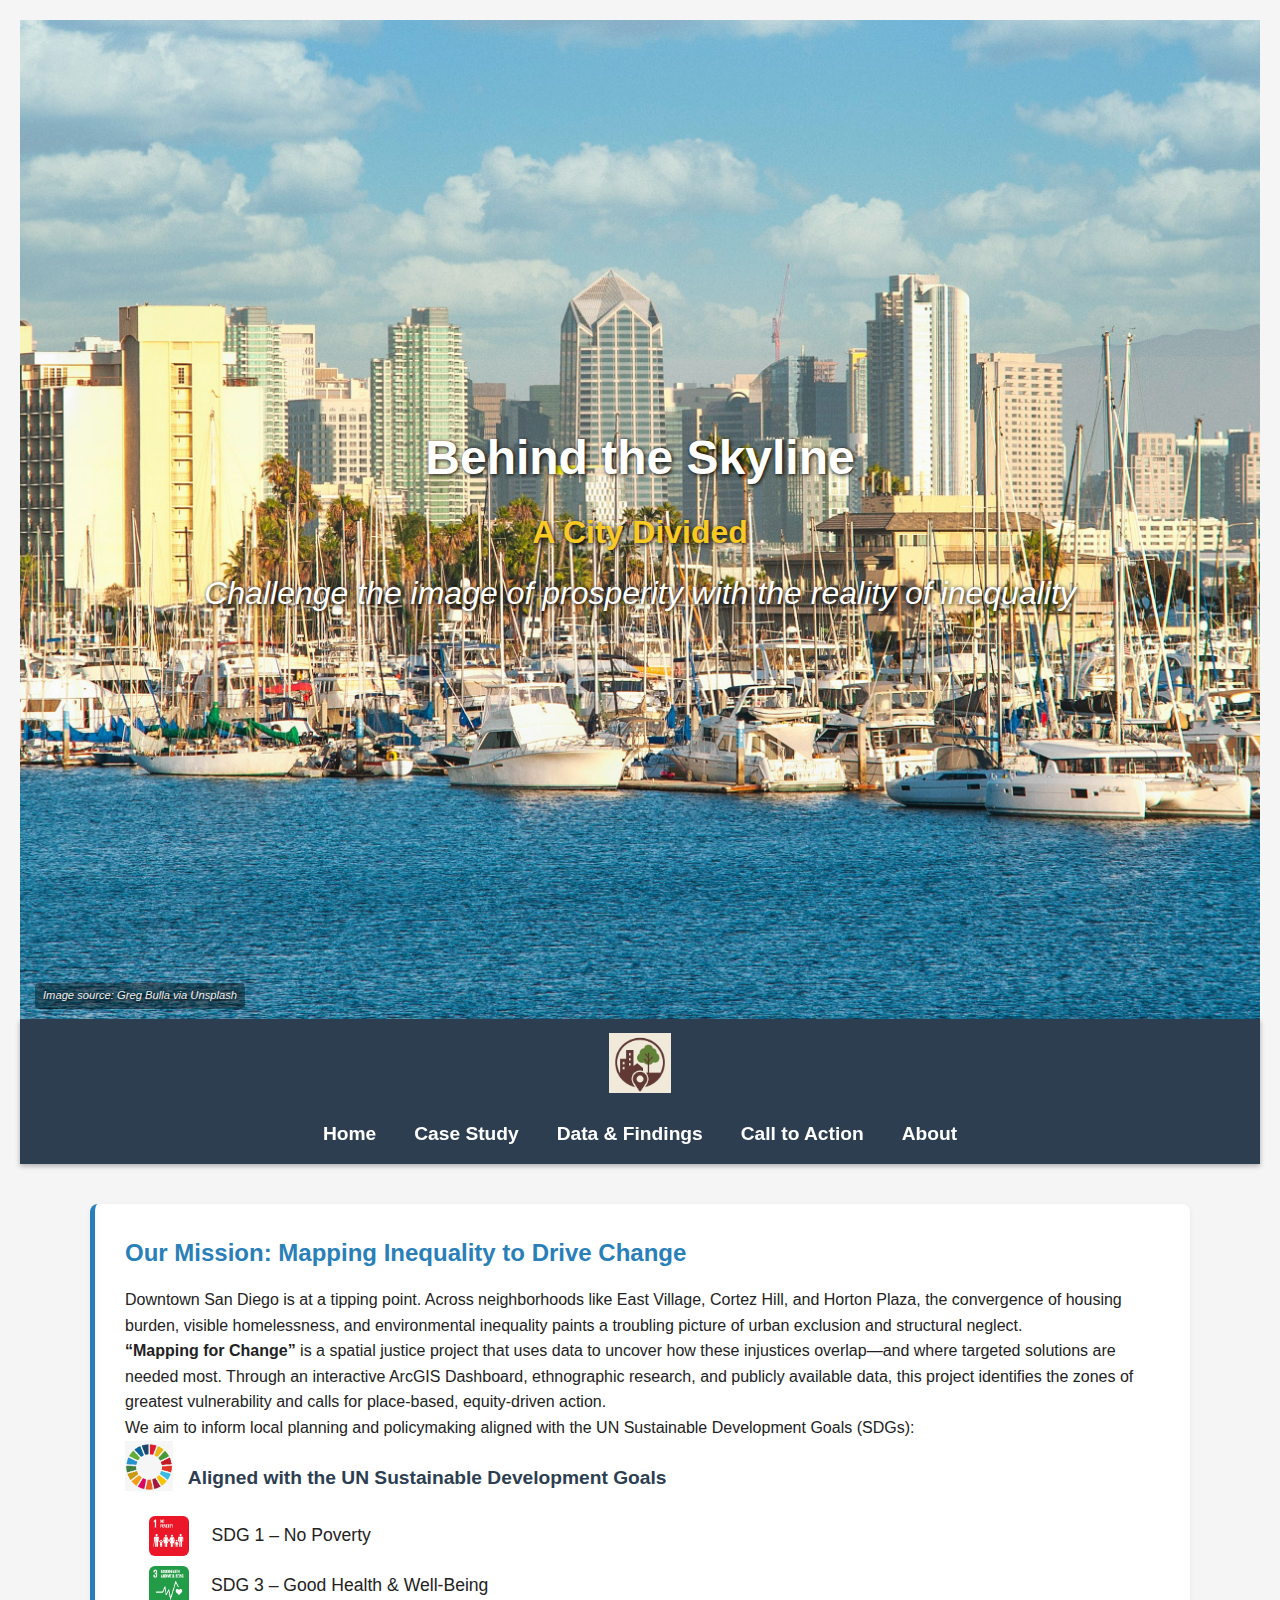
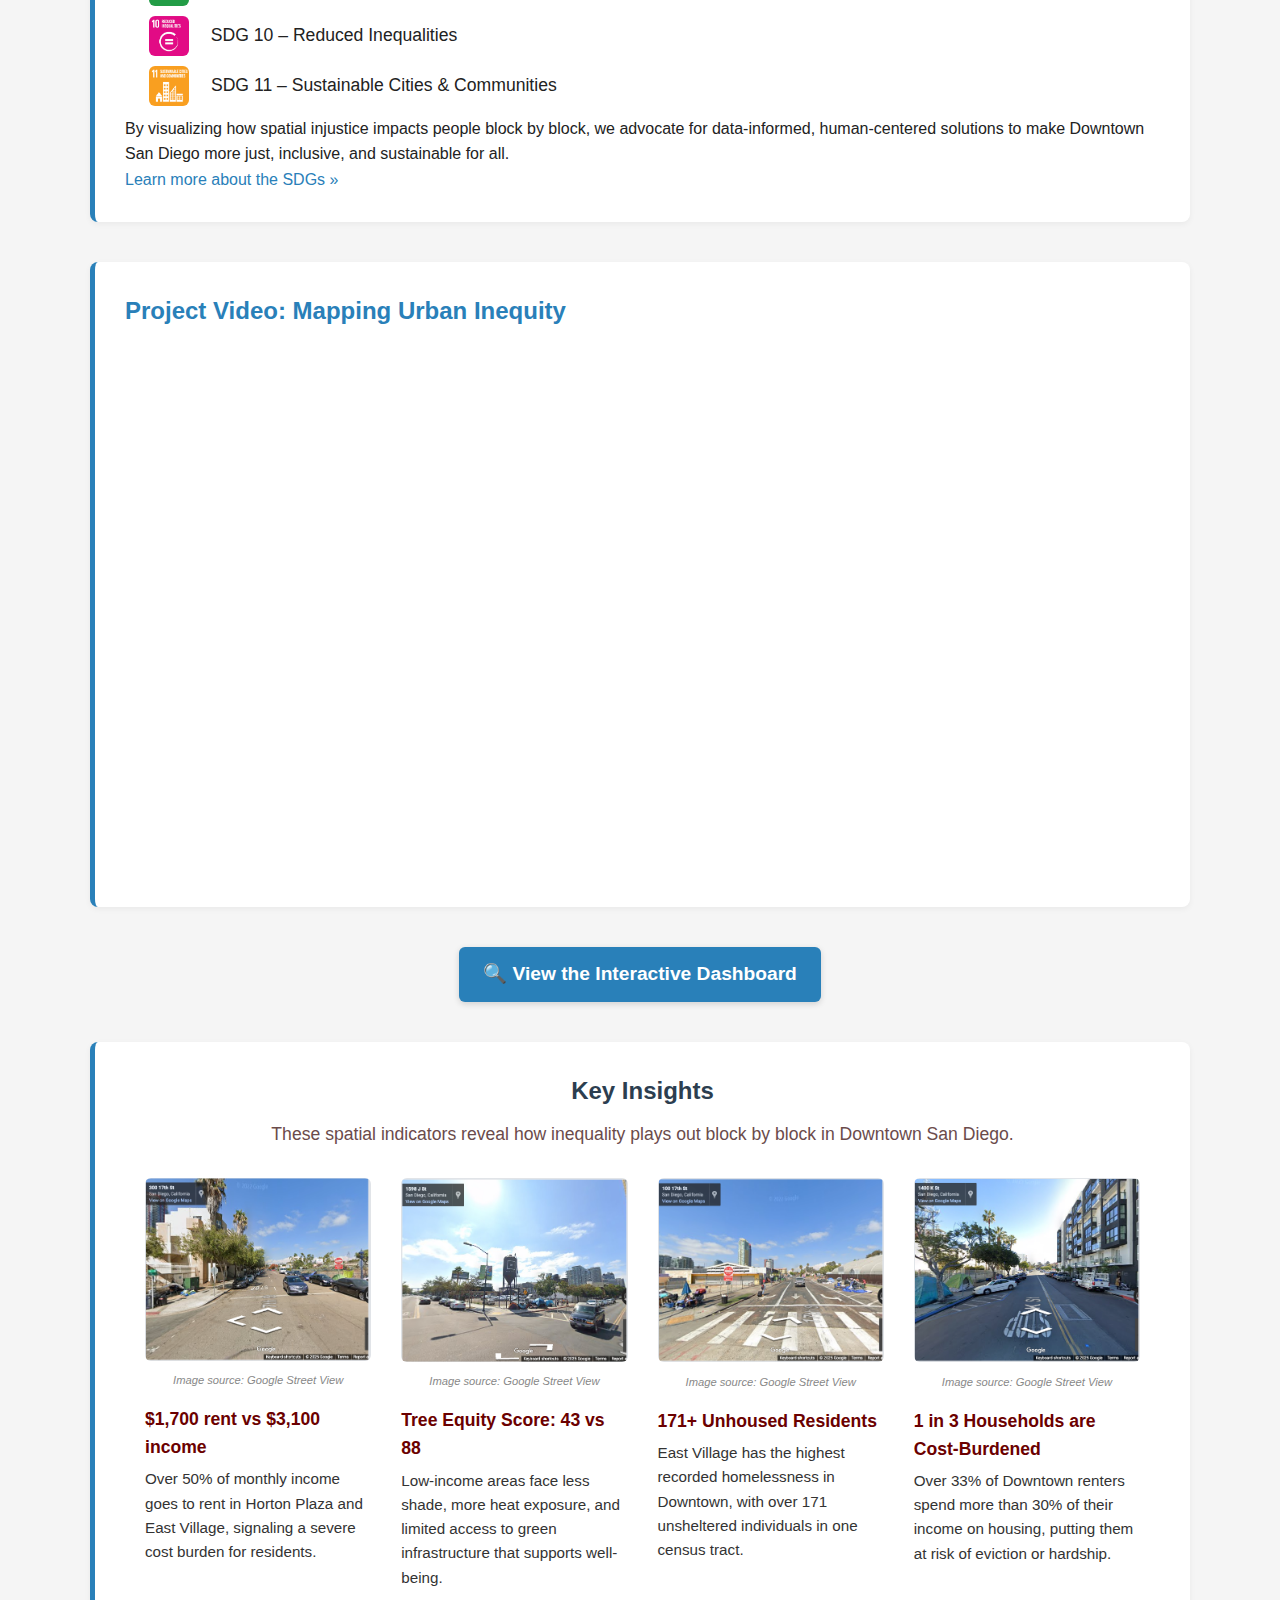
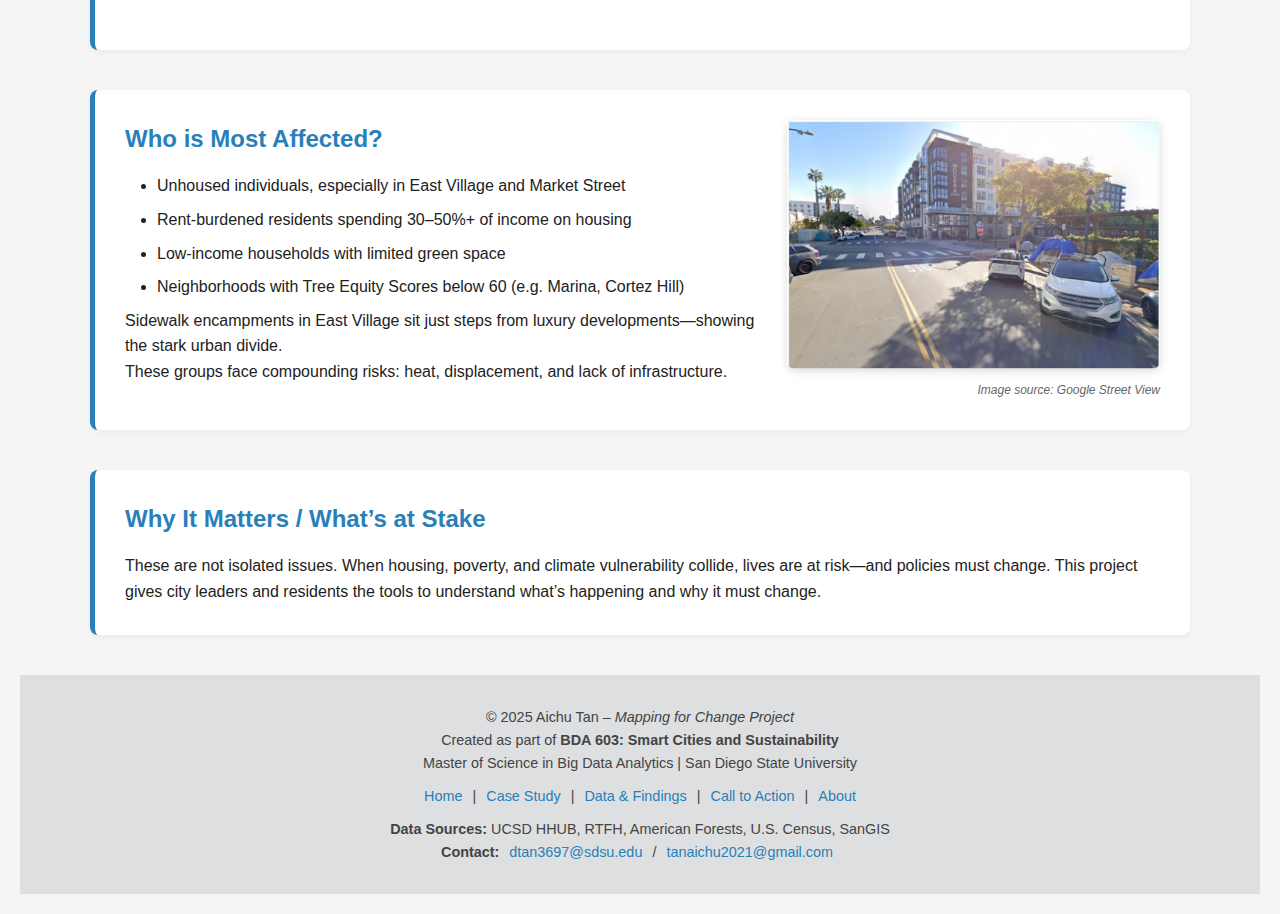
<file: index.html>
<!-- index.html (Home Page) -->
<!DOCTYPE html>
<html lang="en">
  <head>
    <meta charset="UTF-8" />
    <meta name="viewport" content="width=device-width, initial-scale=1.0" />
    <title>Mapping Urban Inequity</title>
    <link rel="stylesheet" href="style.css" />
  </head>
  <body>
    <!-- Hero Image Header -->
    <header class="hero-header">
      <div class="header-content">
        <h1>Behind the Skyline</h1>
        <h2>A City Divided</h2>
        <p class="tagline">
          Challenge the image of prosperity with the reality of inequality
        </p>
      </div>
      <div class="header-credit">Image source: Greg Bulla via Unsplash</div>
    </header>
    <!-- Top Navigation Bar -->
    <nav class="topnav">
      <div class="nav-container">
        <a href="index.html" class="logo">
          <img src="image/mappingforchange.png" alt="Mapping for Change Logo" />
        </a>
        <div class="nav-links">
          <a href="index.html">Home</a>
          <a href="case-study.html">Case Study</a>
          <a href="data.html">Data & Findings</a>
          <a href="action.html">Call to Action</a>
          <a href="about.html">About</a>
        </div>
      </div>
    </nav>
    <!-- Main Content -->
    <section>
      <h2>Our Mission: Mapping Inequality to Drive Change</h2>
      <p>
        Downtown San Diego is at a tipping point. Across neighborhoods like East
        Village, Cortez Hill, and Horton Plaza, the convergence of housing
        burden, visible homelessness, and environmental inequality paints a
        troubling picture of urban exclusion and structural neglect.
      </p>
      <p>
        <strong>“Mapping for Change”</strong> is a spatial justice project that
        uses data to uncover how these injustices overlap—and where targeted
        solutions are needed most. Through an interactive ArcGIS Dashboard,
        ethnographic research, and publicly available data, this project
        identifies the zones of greatest vulnerability and calls for
        place-based, equity-driven action.
      </p>

      <p>
        We aim to inform local planning and policymaking aligned with the UN
        Sustainable Development Goals (SDGs):
      </p>
      <div class="sdg-header">
        <img src="image/sdgs-wheel.png" alt="UN SDG Wheel" class="sdg-wheel" />
        <h3>Aligned with the UN Sustainable Development Goals</h3>
      </div>

      <ul class="sdg-list">
        <li>
          <img
            src="image/sdgs1.png"
            alt="SDG 1 - No Poverty"
            class="sdg-icon"
          />
          SDG 1 – No Poverty
        </li>
        <li>
          <img
            src="image/sdgs3.png"
            alt="SDG 3 - Good Health & Well-Being"
            class="sdg-icon"
          />
          SDG 3 – Good Health & Well-Being
        </li>
        <li>
          <img
            src="image/sdgs10.png"
            alt="SDG 10 - Reduced Inequalities"
            class="sdg-icon"
          />
          SDG 10 – Reduced Inequalities
        </li>
        <li>
          <img
            src="image/sdgs11.png"
            alt="SDG 11 - Sustainable Cities & Communities"
            class="sdg-icon"
          />
          SDG 11 – Sustainable Cities & Communities
        </li>
      </ul>

      <p>
        By visualizing how spatial injustice impacts people block by block, we
        advocate for data-informed, human-centered solutions to make Downtown
        San Diego more just, inclusive, and sustainable for all.
        <br />
        <a href="https://sdgs.un.org/goals" target="_blank"
          >Learn more about the SDGs »</a
        >
      </p>
    </section>

    <section>
      <h2>Project Video: Mapping Urban Inequity</h2>
      <div class="video-container">
        <iframe
          width="100%"
          height="400"
          src="https://www.youtube.com/embed/P44rLeka91Q"
          title="Project Video"
          frameborder="0"
          allowfullscreen
        ></iframe>
      </div>
    </section>

    <div
      class="dashboard-button-container"
      style="text-align: center; margin: 30px 0"
    >
      <a
        href="https://sdsugeo.maps.arcgis.com/apps/dashboards/4f0e037980b74faa9be9b0b907e95cef"
        class="dashboard-button"
        target="_blank"
        rel="noopener noreferrer"
      >
        🔍 View the Interactive Dashboard
      </a>
    </div>

    <section class="key-insights">
      <div class="container">
        <h2>Key Insights</h2>
        <p>
          These spatial indicators reveal how inequality plays out block by
          block in Downtown San Diego.
        </p>

        <div class="insight-grid">
          <div class="insight">
            <img src="image/insight1.png" alt="Street view of Horton Plaza" />
            <p class="image-source">Image source: Google Street View</p>
            <h3>$1,700 rent vs $3,100 income</h3>
            <p>
              Over 50% of monthly income goes to rent in Horton Plaza and East
              Village, signaling a severe cost burden for residents.
            </p>
          </div>

          <div class="insight">
            <img
              src="image/insight2.png"
              alt="Street view with few trees in East Village"
            />
            <p class="image-source">Image source: Google Street View</p>
            <h3>Tree Equity Score: 43 vs 88</h3>
            <p>
              Low-income areas face less shade, more heat exposure, and limited
              access to green infrastructure that supports well-being.
            </p>
          </div>

          <div class="insight">
            <img
              src="image/insight3.png"
              alt="Encampments along Market Street"
            />
            <p class="image-source">Image source: Google Street View</p>
            <h3>171+ Unhoused Residents</h3>
            <p>
              East Village has the highest recorded homelessness in Downtown,
              with over 171 unsheltered individuals in one census tract.
            </p>
          </div>

          <div class="insight">
            <img
              src="image/insight4.png"
              alt="Residential street in Downtown San Diego"
            />
            <p class="image-source">Image source: Google Street View</p>
            <h3>1 in 3 Households are Cost-Burdened</h3>
            <p>
              Over 33% of Downtown renters spend more than 30% of their income
              on housing, putting them at risk of eviction or hardship.
            </p>
          </div>
        </div>
      </div>
    </section>

    <section class="who-affected">
      <div class="side-by-side">
        <div class="text">
          <h2>Who is Most Affected?</h2>
          <ul>
            <li>
              Unhoused individuals, especially in East Village and Market Street
            </li>
            <li>
              Rent-burdened residents spending 30–50%+ of income on housing
            </li>
            <li>Low-income households with limited green space</li>
            <li>
              Neighborhoods with Tree Equity Scores below 60 (e.g. Marina,
              Cortez Hill)
            </li>
          </ul>
          <p>
            Sidewalk encampments in East Village sit just steps from luxury
            developments—showing the stark urban divide.
          </p>
          <p>
            These groups face compounding risks: heat, displacement, and lack of
            infrastructure.
          </p>
        </div>

        <div class="image">
          <img
            src="image/10.png"
            alt="Encampments beside development in East Village"
          />
          <p class="image-source">Image source: Google Street View</p>
        </div>
      </div>
    </section>

    <section>
      <h2>Why It Matters / What’s at Stake</h2>
      <p>
        These are not isolated issues. When housing, poverty, and climate
        vulnerability collide, lives are at risk—and policies must change. This
        project gives city leaders and residents the tools to understand what’s
        happening and why it must change.
      </p>
    </section>

    <!-- Footer -->
    <footer class="site-footer">
      <p>&copy; 2025 Aichu Tan – <em>Mapping for Change Project</em></p>
      <p>
        Created as part of
        <strong>BDA 603: Smart Cities and Sustainability</strong>
      </p>
      <p>
        Master of Science in Big Data Analytics | San Diego State University
      </p>

      <nav class="footer-nav">
        <a href="index.html">Home</a> |
        <a href="case-study.html">Case Study</a> |
        <a href="data.html">Data & Findings</a> |
        <a href="action.html">Call to Action</a> |
        <a href="about.html">About</a>
      </nav>

      <p>
        <strong>Data Sources:</strong> UCSD HHUB, RTFH, American Forests, U.S.
        Census, SanGIS
      </p>
      <p>
        <strong>Contact:</strong>
        <a href="mailto:dtan3697@sdsu.edu">dtan3697@sdsu.edu</a> /
        <a href="mailto:tanaichu2021@gmail.com">tanaichu2021@gmail.com</a>
      </p>
    </footer>
  </body>
</html>
</file>
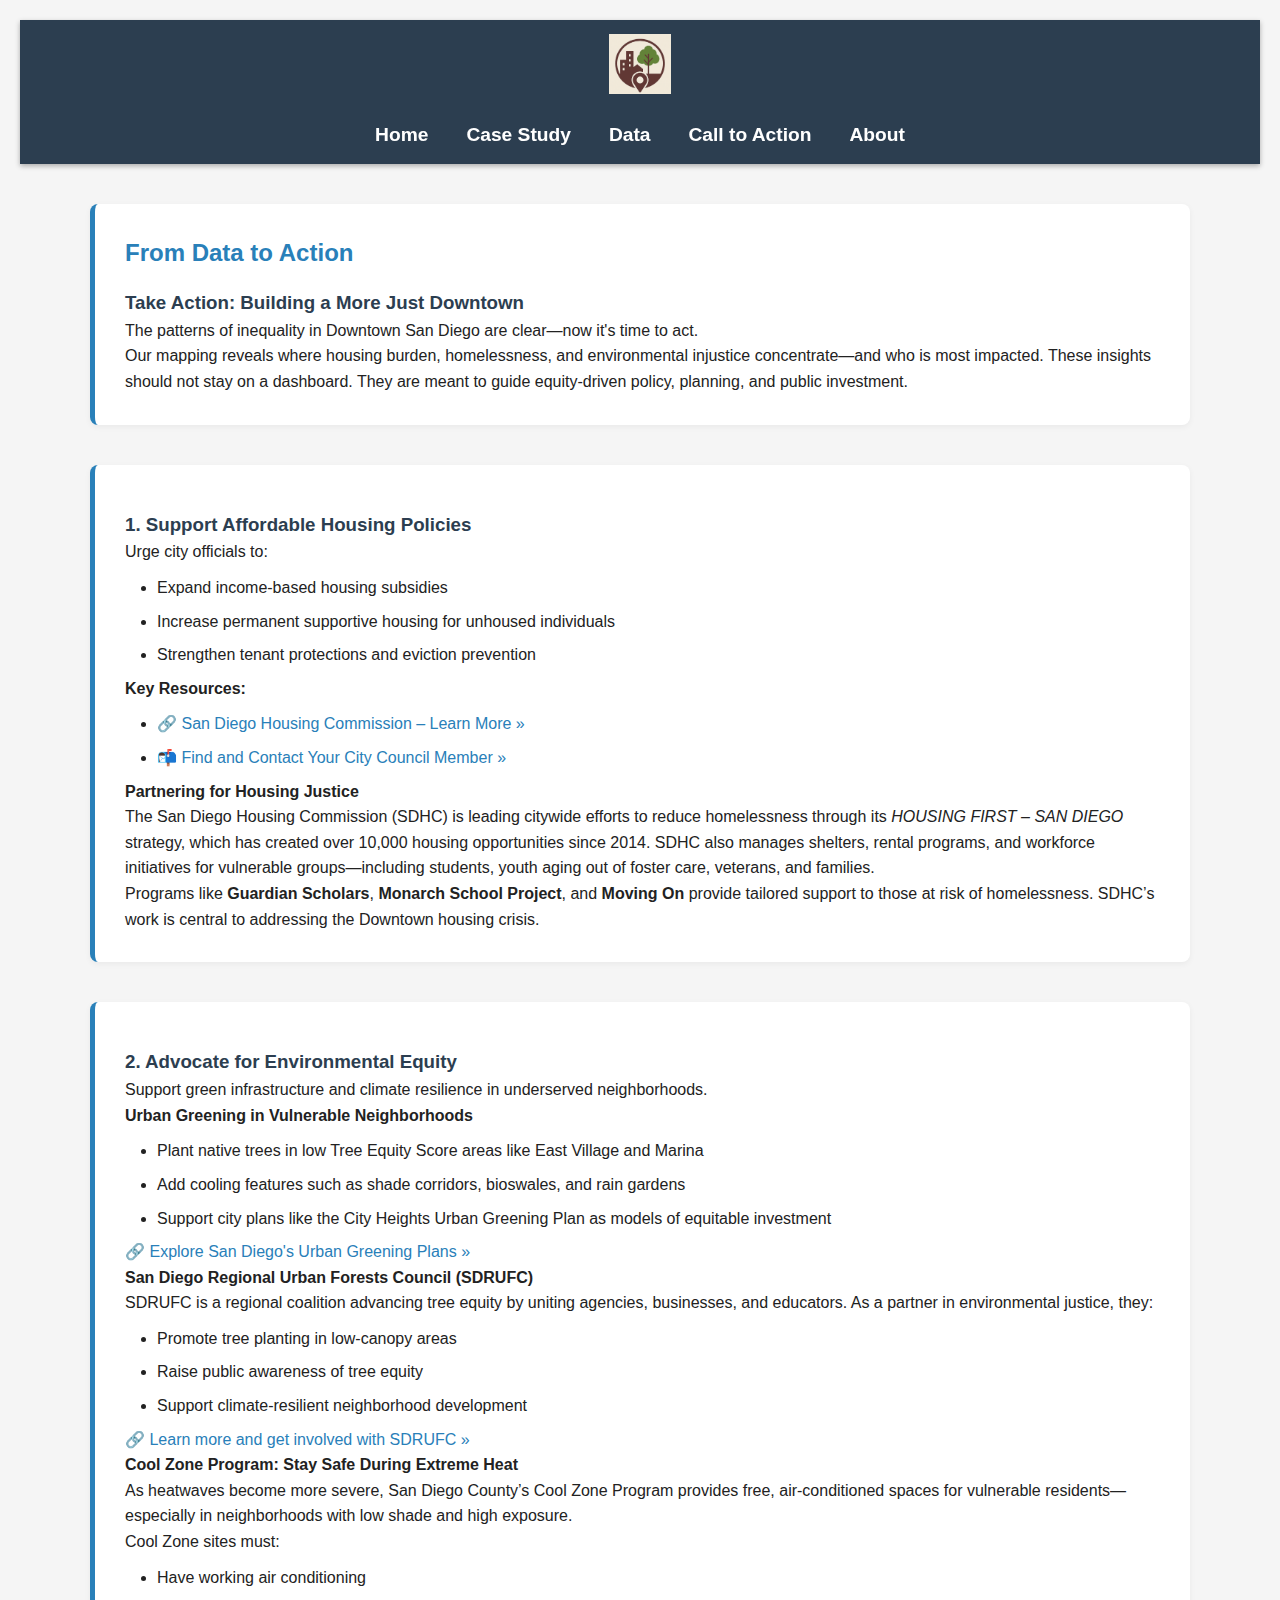
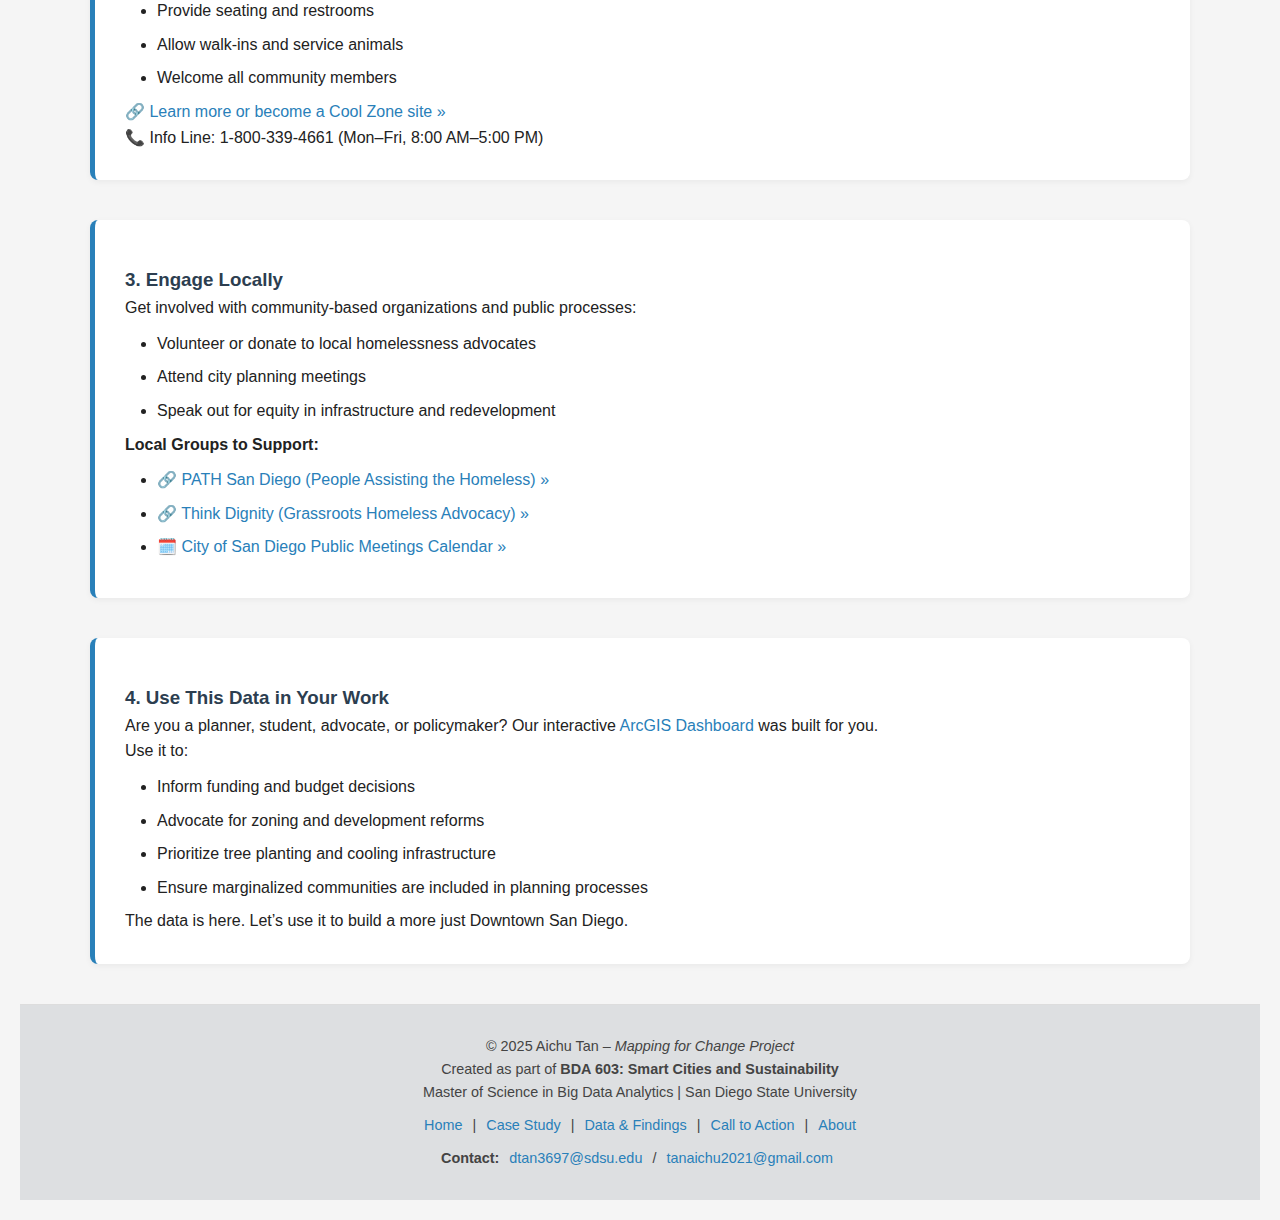
<file: action.html>
<!DOCTYPE html>
<html lang="en">
  <head>
    <meta charset="UTF-8" />
    <meta name="viewport" content="width=device-width, initial-scale=1.0" />
    <title>Action – Mapping for Change</title>
    <link rel="stylesheet" href="style.css" />
  </head>
  <body>
    <nav class="topnav">
      <div class="nav-container">
        <a href="index.html" class="logo">
          <img src="image/mappingforchange.png" alt="Mapping for Change Logo" />
        </a>
        <div class="nav-links">
          <a href="index.html">Home</a>
          <a href="case-study.html">Case Study</a>
          <a href="data.html">Data</a>
          <a href="action.html">Call to Action</a>
          <a href="about.html">About</a>
        </div>
      </div>
    </nav>

    <section>
      <h2>From Data to Action</h2>
      <h3>Take Action: Building a More Just Downtown</h3>
      <p>
        The patterns of inequality in Downtown San Diego are clear—now it's time
        to act.
      </p>
      <p>
        Our mapping reveals where housing burden, homelessness, and
        environmental injustice concentrate—and who is most impacted. These
        insights should not stay on a dashboard. They are meant to guide
        equity-driven policy, planning, and public investment.
      </p>
    </section>

    <section>
      <h3>1. Support Affordable Housing Policies</h3>
      <p>Urge city officials to:</p>
      <ul>
        <li>Expand income-based housing subsidies</li>
        <li>Increase permanent supportive housing for unhoused individuals</li>
        <li>Strengthen tenant protections and eviction prevention</li>
      </ul>

      <p><strong>Key Resources:</strong></p>
      <ul>
        <li>
          🔗
          <a href="https://www.sdhc.org/" target="_blank"
            >San Diego Housing Commission – Learn More »</a
          >
        </li>
        <li>
          📬
          <a href="https://www.sandiego.gov/citycouncil" target="_blank"
            >Find and Contact Your City Council Member »</a
          >
        </li>
      </ul>

      <h4>Partnering for Housing Justice</h4>
      <p>
        The San Diego Housing Commission (SDHC) is leading citywide efforts to
        reduce homelessness through its
        <em>HOUSING FIRST – SAN DIEGO</em> strategy, which has created over
        10,000 housing opportunities since 2014. SDHC also manages shelters,
        rental programs, and workforce initiatives for vulnerable
        groups—including students, youth aging out of foster care, veterans, and
        families.
      </p>
      <p>
        Programs like <strong>Guardian Scholars</strong>,
        <strong>Monarch School Project</strong>, and
        <strong>Moving On</strong> provide tailored support to those at risk of
        homelessness. SDHC’s work is central to addressing the Downtown housing
        crisis.
      </p>
    </section>

    <section>
      <h3>2. Advocate for Environmental Equity</h3>
      <p>
        Support green infrastructure and climate resilience in underserved
        neighborhoods.
      </p>

      <h4>Urban Greening in Vulnerable Neighborhoods</h4>
      <ul>
        <li>
          Plant native trees in low Tree Equity Score areas like East Village
          and Marina
        </li>
        <li>
          Add cooling features such as shade corridors, bioswales, and rain
          gardens
        </li>
        <li>
          Support city plans like the City Heights Urban Greening Plan as models
          of equitable investment
        </li>
      </ul>
      <p>
        🔗
        <a
          href="https://www.sandiego.gov/planning/programs/urban-greening"
          target="_blank"
          >Explore San Diego's Urban Greening Plans »</a
        >
      </p>

      <h4>San Diego Regional Urban Forests Council (SDRUFC)</h4>
      <p>
        SDRUFC is a regional coalition advancing tree equity by uniting
        agencies, businesses, and educators. As a partner in environmental
        justice, they:
      </p>
      <ul>
        <li>Promote tree planting in low-canopy areas</li>
        <li>Raise public awareness of tree equity</li>
        <li>Support climate-resilient neighborhood development</li>
      </ul>
      <p>
        🔗
        <a href="https://www.sdurbanforests.org/" target="_blank"
          >Learn more and get involved with SDRUFC »</a
        >
      </p>

      <h4>Cool Zone Program: Stay Safe During Extreme Heat</h4>
      <p>
        As heatwaves become more severe, San Diego County’s Cool Zone Program
        provides free, air-conditioned spaces for vulnerable
        residents—especially in neighborhoods with low shade and high exposure.
      </p>
      <p>Cool Zone sites must:</p>
      <ul>
        <li>Have working air conditioning</li>
        <li>Provide seating and restrooms</li>
        <li>Allow walk-ins and service animals</li>
        <li>Welcome all community members</li>
      </ul>
      <p>
        🔗
        <a
          href="https://www.sandiegocounty.gov/hhsa/programs/ais/cool_zones/"
          target="_blank"
          >Learn more or become a Cool Zone site »</a
        ><br />
        📞 Info Line: 1-800-339-4661 (Mon–Fri, 8:00 AM–5:00 PM)
      </p>
    </section>

    <section>
      <h3>3. Engage Locally</h3>
      <p>
        Get involved with community-based organizations and public processes:
      </p>
      <ul>
        <li>Volunteer or donate to local homelessness advocates</li>
        <li>Attend city planning meetings</li>
        <li>Speak out for equity in infrastructure and redevelopment</li>
      </ul>
      <p><strong>Local Groups to Support:</strong></p>
      <ul>
        <li>
          🔗
          <a href="https://www.epath.org/regions/san-diego/" target="_blank"
            >PATH San Diego (People Assisting the Homeless) »</a
          >
        </li>
        <li>
          🔗
          <a href="https://www.thinkdignity.org/" target="_blank"
            >Think Dignity (Grassroots Homeless Advocacy) »</a
          >
        </li>
        <li>
          🗓️
          <a
            href="https://www.sandiego.gov/city-clerk/officialdocs/notices"
            target="_blank"
            >City of San Diego Public Meetings Calendar »</a
          >
        </li>
      </ul>
    </section>

    <section>
      <h3>4. Use This Data in Your Work</h3>
      <p>
        Are you a planner, student, advocate, or policymaker? Our interactive
        <a
          href="https://sdsugeo.maps.arcgis.com/apps/dashboards/4f0e037980b74faa9be9b0b907e95cef"
          >ArcGIS Dashboard</a
        >
        was built for you.
      </p>
      <p>Use it to:</p>
      <ul>
        <li>Inform funding and budget decisions</li>
        <li>Advocate for zoning and development reforms</li>
        <li>Prioritize tree planting and cooling infrastructure</li>
        <li>
          Ensure marginalized communities are included in planning processes
        </li>
      </ul>
      <p>
        The data is here. Let’s use it to build a more just Downtown San Diego.
      </p>
    </section>

    <footer class="site-footer">
      <p>&copy; 2025 Aichu Tan – <em>Mapping for Change Project</em></p>
      <p>
        Created as part of
        <strong>BDA 603: Smart Cities and Sustainability</strong>
      </p>
      <p>
        Master of Science in Big Data Analytics | San Diego State University
      </p>
      <nav class="footer-nav">
        <a href="index.html">Home</a> |
        <a href="case-study.html">Case Study</a> |
        <a href="data.html">Data & Findings</a> |
        <a href="action.html">Call to Action</a> |
        <a href="about.html">About</a>
      </nav>
      <p>
        <strong>Contact:</strong>
        <a href="mailto:dtan3697@sdsu.edu">dtan3697@sdsu.edu</a> /
        <a href="mailto:tanaichu2021@gmail.com">tanaichu2021@gmail.com</a>
      </p>
    </footer>
  </body>
</html>
</file>
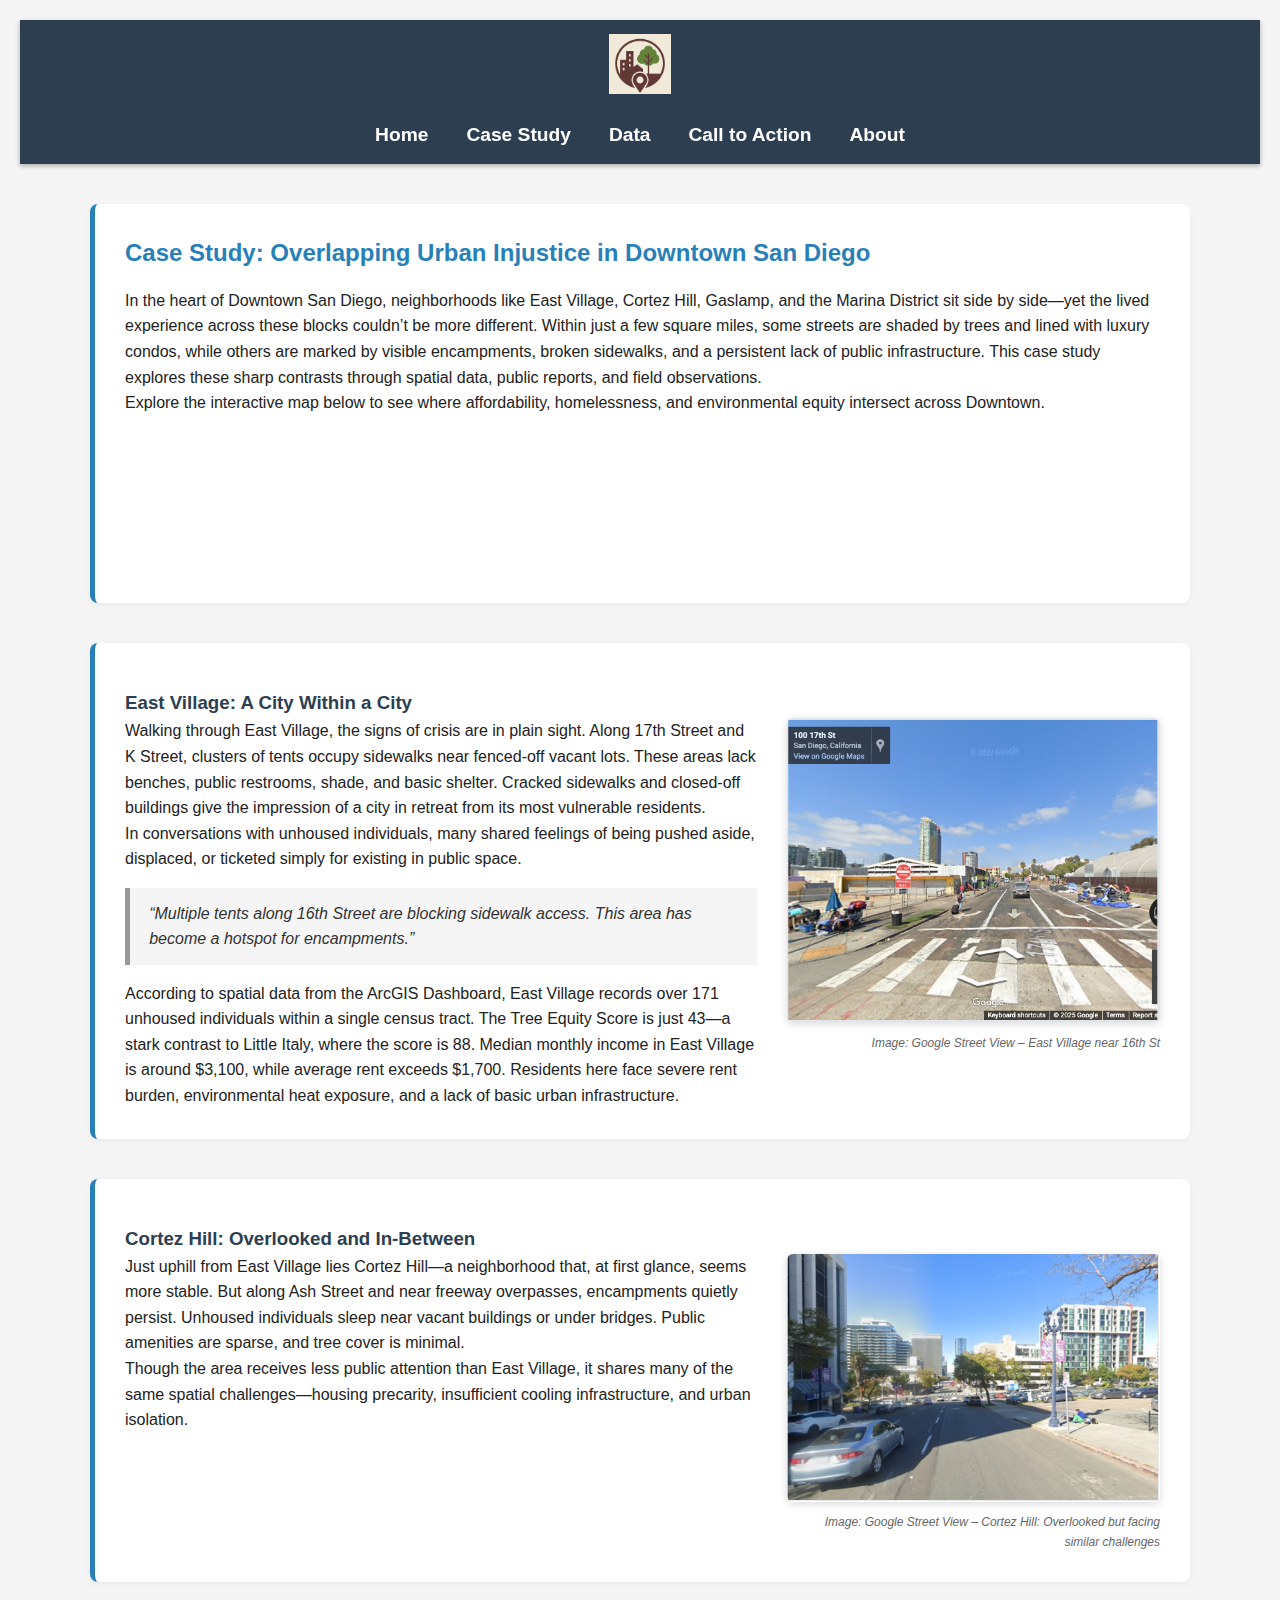
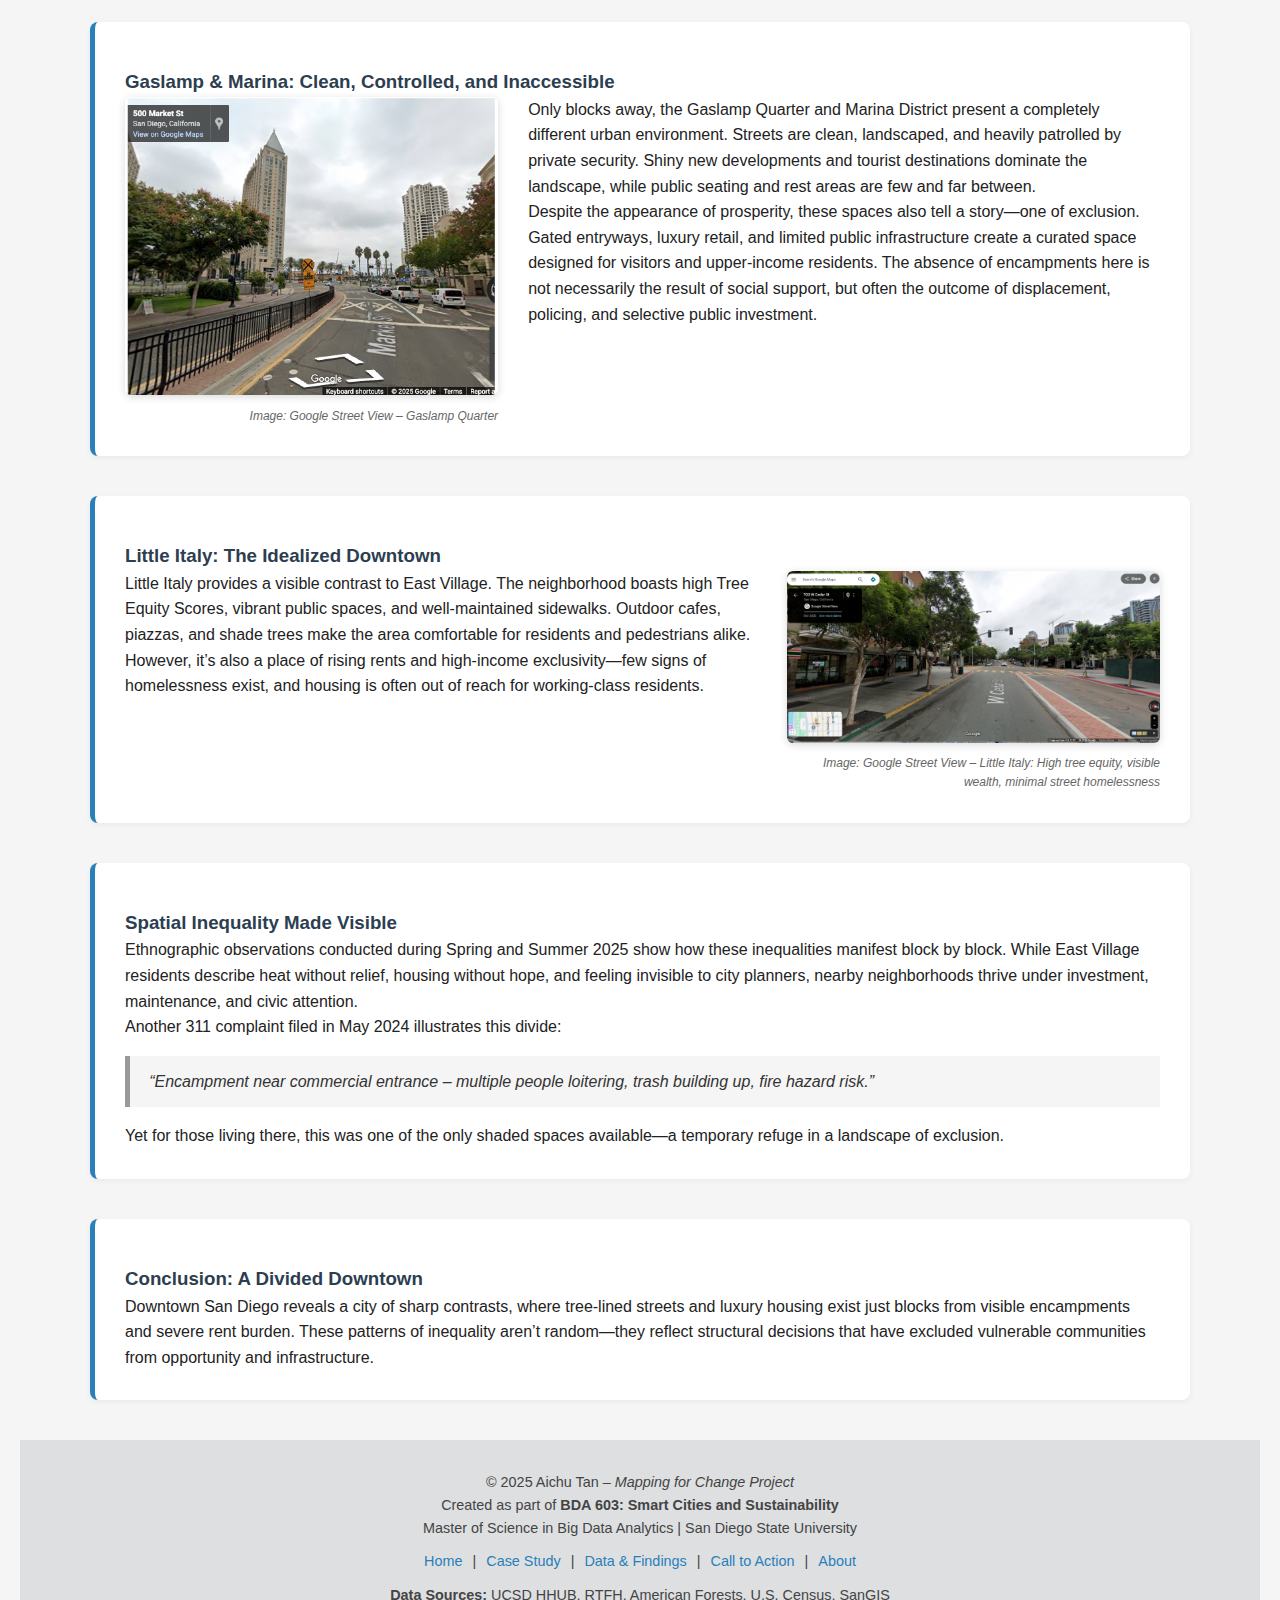
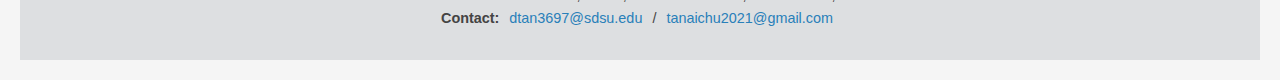
<file: case-study.html>
<!DOCTYPE html>
<html lang="en">
  <head>
    <meta charset="UTF-8" />
    <meta name="viewport" content="width=device-width, initial-scale=1.0" />
    <title>Case Study – Mapping for Change</title>
    <link rel="stylesheet" href="style.css" />
  </head>
  <body>
    <nav class="topnav">
      <div class="nav-container">
        <a href="index.html" class="logo">
          <img src="image/mappingforchange.png" alt="Mapping for Change Logo" />
        </a>
        <div class="nav-links">
          <a href="index.html">Home</a>
          <a href="case-study.html">Case Study</a>
          <a href="data.html">Data</a>
          <a href="action.html">Call to Action</a>
          <a href="about.html">About</a>
        </div>
      </div>
    </nav>

    <section>
      <h2>Case Study: Overlapping Urban Injustice in Downtown San Diego</h2>
      <p>
        In the heart of Downtown San Diego, neighborhoods like East Village,
        Cortez Hill, Gaslamp, and the Marina District sit side by side—yet the
        lived experience across these blocks couldn’t be more different. Within
        just a few square miles, some streets are shaded by trees and lined with
        luxury condos, while others are marked by visible encampments, broken
        sidewalks, and a persistent lack of public infrastructure. This case
        study explores these sharp contrasts through spatial data, public
        reports, and field observations.
      </p>
      <p>
        Explore the interactive map below to see where affordability,
        homelessness, and environmental equity intersect across Downtown.
      </p>
      <div class="map-container">
        <iframe
          src="https://www.google.com/maps/d/embed?mid=1aA7VktH5eICe0hWZixMEOHAFcvloprg&ehbc=2E312F"
          width="100%"
          height="480"
          frameborder="0"
          allowfullscreen
        ></iframe>
      </div>
    </section>

    <section>
      <h3>East Village: A City Within a City</h3>
      <div class="side-by-side">
        <div class="text">
          <p>
            Walking through East Village, the signs of crisis are in plain
            sight. Along 17th Street and K Street, clusters of tents occupy
            sidewalks near fenced-off vacant lots. These areas lack benches,
            public restrooms, shade, and basic shelter. Cracked sidewalks and
            closed-off buildings give the impression of a city in retreat from
            its most vulnerable residents.
          </p>
          <p>
            In conversations with unhoused individuals, many shared feelings of
            being pushed aside, displaced, or ticketed simply for existing in
            public space.
          </p>
          <blockquote>
            “Multiple tents along 16th Street are blocking sidewalk access. This
            area has become a hotspot for encampments.”
          </blockquote>

          <p>
            According to spatial data from the ArcGIS Dashboard, East Village
            records over 171 unhoused individuals within a single census tract.
            The Tree Equity Score is just 43—a stark contrast to Little Italy,
            where the score is 88. Median monthly income in East Village is
            around $3,100, while average rent exceeds $1,700. Residents here
            face severe rent burden, environmental heat exposure, and a lack of
            basic urban infrastructure.
          </p>
        </div>
        <div class="image">
          <img
            src="image/east-village.png"
            alt="East Village"
            style="width: 100%; border-radius: 6px"
          />
          <p class="image-source">
            Image: Google Street View – East Village near 16th St
          </p>
        </div>
      </div>
    </section>

    <section>
      <h3>Cortez Hill: Overlooked and In-Between</h3>
      <div class="side-by-side">
        <div class="text">
          <p>
            Just uphill from East Village lies Cortez Hill—a neighborhood that,
            at first glance, seems more stable. But along Ash Street and near
            freeway overpasses, encampments quietly persist. Unhoused
            individuals sleep near vacant buildings or under bridges. Public
            amenities are sparse, and tree cover is minimal.
          </p>
          <p>
            Though the area receives less public attention than East Village, it
            shares many of the same spatial challenges—housing precarity,
            insufficient cooling infrastructure, and urban isolation.
          </p>
        </div>
        <div class="image">
          <img
            src="image/cortez-hill.png"
            alt="Cortez Hill"
            style="width: 100%; border-radius: 6px"
          />
          <p class="image-source">
            Image: Google Street View – Cortez Hill: Overlooked but facing
            similar challenges
          </p>
        </div>
      </div>
    </section>

    <section>
      <h3>Gaslamp & Marina: Clean, Controlled, and Inaccessible</h3>
      <div class="side-by-side">
        <div class="image">
          <img
            src="image/gaslamp.png"
            alt="Gaslamp Quarter"
            style="width: 100%; border-radius: 6px"
          />
          <p class="image-source">
            Image: Google Street View – Gaslamp Quarter
          </p>
        </div>
        <div class="text">
          <p>
            Only blocks away, the Gaslamp Quarter and Marina District present a
            completely different urban environment. Streets are clean,
            landscaped, and heavily patrolled by private security. Shiny new
            developments and tourist destinations dominate the landscape, while
            public seating and rest areas are few and far between.
          </p>
          <p>
            Despite the appearance of prosperity, these spaces also tell a
            story—one of exclusion. Gated entryways, luxury retail, and limited
            public infrastructure create a curated space designed for visitors
            and upper-income residents. The absence of encampments here is not
            necessarily the result of social support, but often the outcome of
            displacement, policing, and selective public investment.
          </p>
        </div>
      </div>
    </section>

    <section>
      <h3>Little Italy: The Idealized Downtown</h3>
      <div class="side-by-side">
        <div class="text">
          <p>
            Little Italy provides a visible contrast to East Village. The
            neighborhood boasts high Tree Equity Scores, vibrant public spaces,
            and well-maintained sidewalks. Outdoor cafes, piazzas, and shade
            trees make the area comfortable for residents and pedestrians alike.
          </p>
          <p>
            However, it’s also a place of rising rents and high-income
            exclusivity—few signs of homelessness exist, and housing is often
            out of reach for working-class residents.
          </p>
        </div>
        <div class="image">
          <img
            src="image/little-italy.png"
            alt="Little Italy"
            style="width: 100%; border-radius: 6px"
          />
          <p class="image-source">
            Image: Google Street View – Little Italy: High tree equity, visible
            wealth, minimal street homelessness
          </p>
        </div>
      </div>
    </section>

    <section>
      <h3>Spatial Inequality Made Visible</h3>
      <p>
        Ethnographic observations conducted during Spring and Summer 2025 show
        how these inequalities manifest block by block. While East Village
        residents describe heat without relief, housing without hope, and
        feeling invisible to city planners, nearby neighborhoods thrive under
        investment, maintenance, and civic attention.
      </p>
      <p>Another 311 complaint filed in May 2024 illustrates this divide:</p>
      <blockquote>
        “Encampment near commercial entrance – multiple people loitering, trash
        building up, fire hazard risk.”
      </blockquote>

      <p>
        Yet for those living there, this was one of the only shaded spaces
        available—a temporary refuge in a landscape of exclusion.
      </p>
    </section>

    <section>
      <h3>Conclusion: A Divided Downtown</h3>
      <p>
        Downtown San Diego reveals a city of sharp contrasts, where tree-lined
        streets and luxury housing exist just blocks from visible encampments
        and severe rent burden. These patterns of inequality aren’t random—they
        reflect structural decisions that have excluded vulnerable communities
        from opportunity and infrastructure.
      </p>
    </section>

    <footer class="site-footer">
      <p>&copy; 2025 Aichu Tan – <em>Mapping for Change Project</em></p>
      <p>
        Created as part of
        <strong>BDA 603: Smart Cities and Sustainability</strong>
      </p>
      <p>
        Master of Science in Big Data Analytics | San Diego State University
      </p>
      <nav class="footer-nav">
        <a href="index.html">Home</a> |
        <a href="case-study.html">Case Study</a> |
        <a href="data.html">Data & Findings</a> |
        <a href="action.html">Call to Action</a> |
        <a href="about.html">About</a>
      </nav>
      <p>
        <strong>Data Sources:</strong> UCSD HHUB, RTFH, American Forests, U.S.
        Census, SanGIS
      </p>
      <p>
        <strong>Contact:</strong>
        <a href="mailto:dtan3697@sdsu.edu">dtan3697@sdsu.edu</a> /
        <a href="mailto:tanaichu2021@gmail.com">tanaichu2021@gmail.com</a>
      </p>
    </footer>
  </body>
</html>
</file>
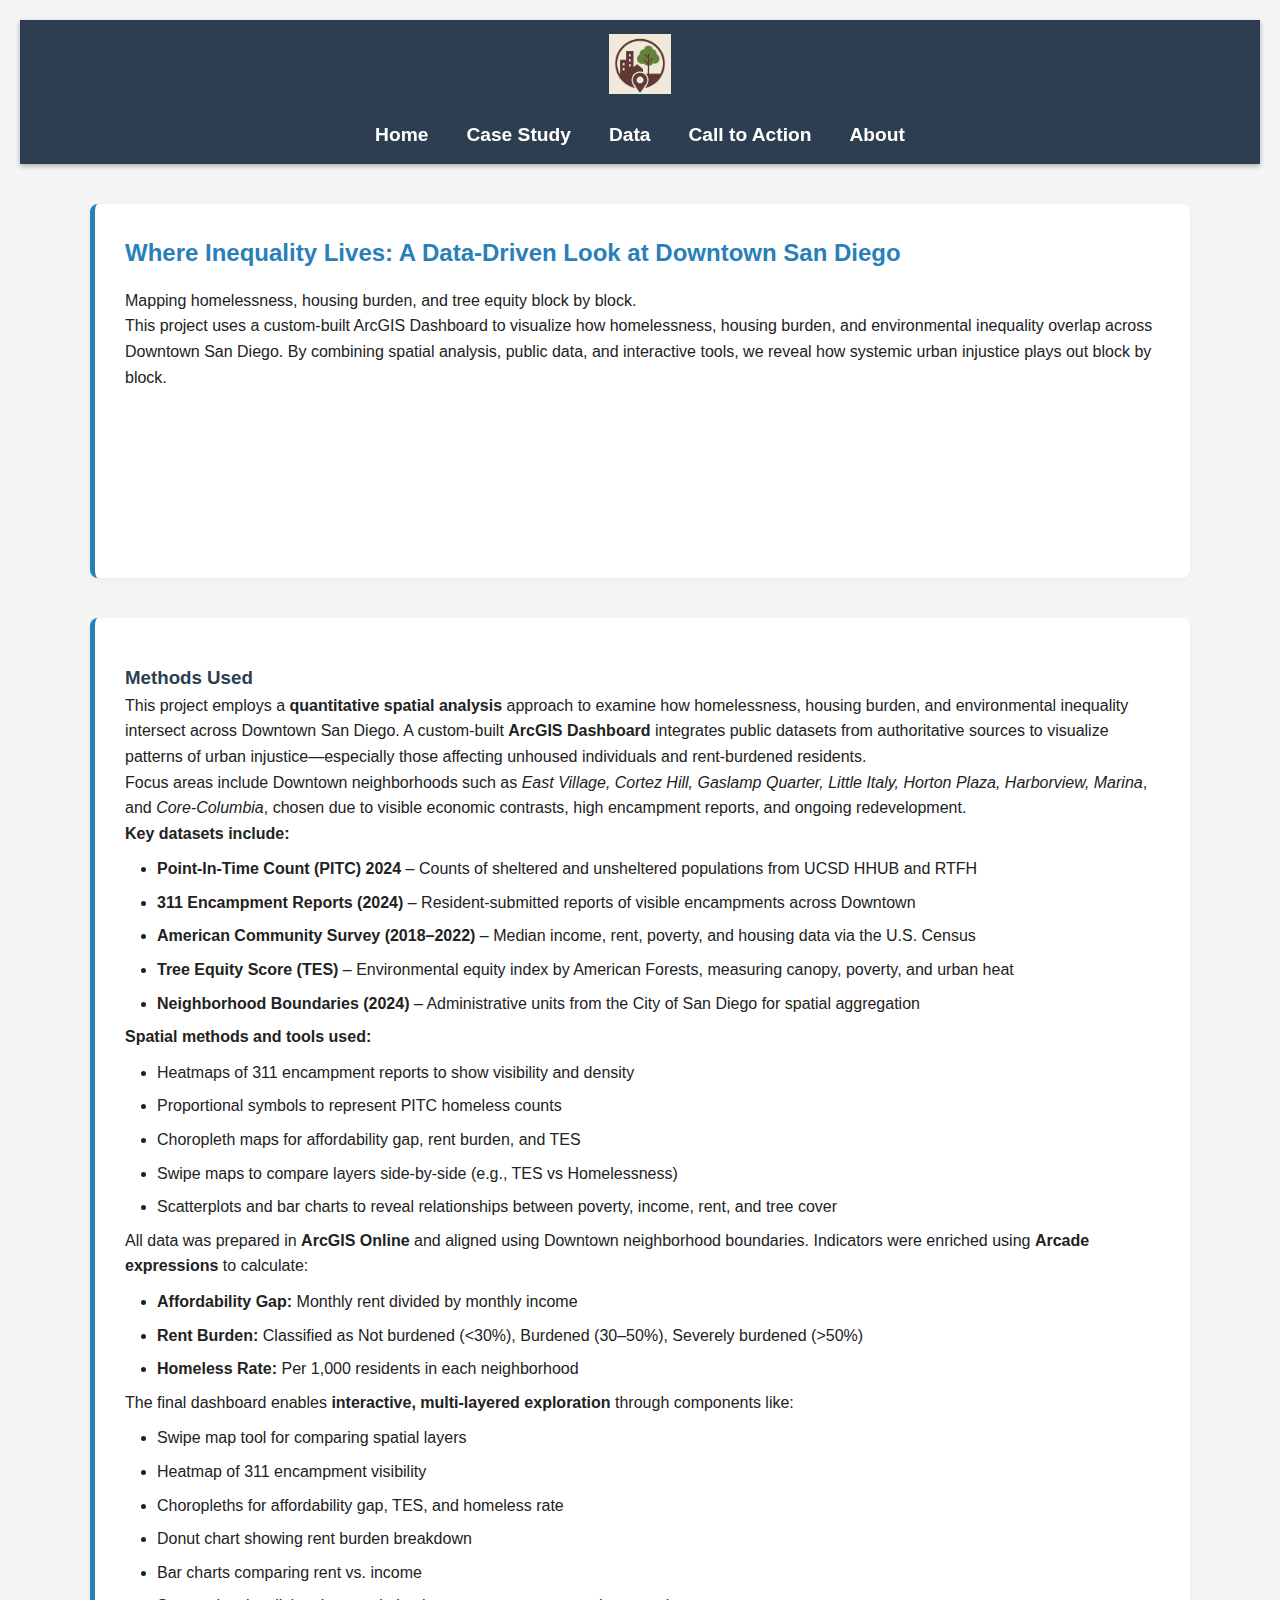
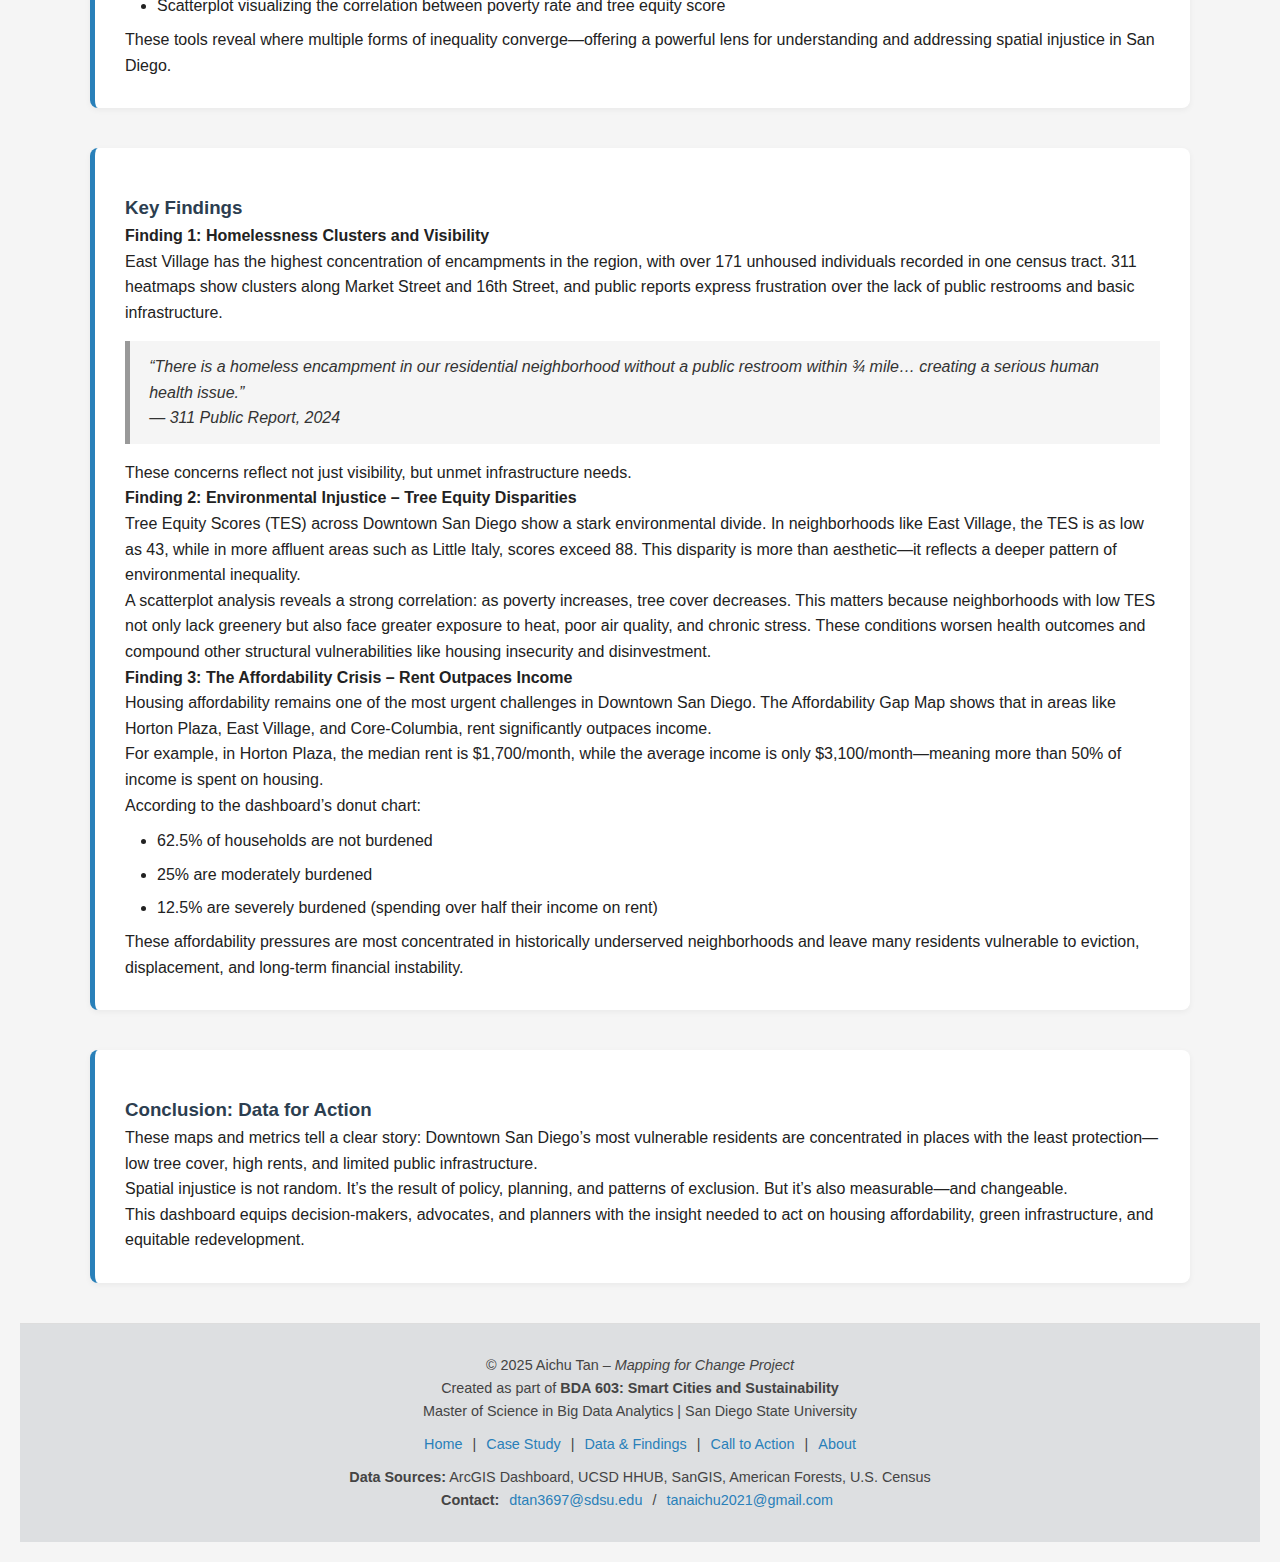
<file: data.html>
<!DOCTYPE html>
<html lang="en">
<head>
  <meta charset="UTF-8" />
  <meta name="viewport" content="width=device-width, initial-scale=1.0" />
  <title>Data & Findings – Mapping for Change</title>
  <link rel="stylesheet" href="style.css" />
</head>
<body>
  <nav class="topnav">
    <div class="nav-container">
      <a href="index.html" class="logo">
        <img src="image/mappingforchange.png" alt="Mapping for Change Logo" />
      </a>
      <div class="nav-links">
        <a href="index.html">Home</a>
        <a href="case-study.html">Case Study</a>
        <a href="data.html">Data</a>
        <a href="action.html">Call to Action</a>
        <a href="about.html">About</a>
      </div>
    </div>
  </nav>

  <section>
    <h2>Where Inequality Lives: A Data-Driven Look at Downtown San Diego</h2>
    <p>
      Mapping homelessness, housing burden, and tree equity block by block.
    </p>
    <p>
      This project uses a custom-built ArcGIS Dashboard to visualize how homelessness, housing burden, and environmental inequality overlap across Downtown San Diego. By combining spatial analysis, public data, and interactive tools, we reveal how systemic urban injustice plays out block by block.
    </p>
    <div class="map-container">
      <iframe src="https://sdsugeo.maps.arcgis.com/apps/dashboards/4f0e037980b74faa9be9b0b907e95cef" width="100%" height="600" frameborder="0" allowfullscreen></iframe>
    </div>
  </section>

 <section>
  <h3>Methods Used</h3>
  <p>
    This project employs a <strong>quantitative spatial analysis</strong> approach to examine how homelessness, housing burden, and environmental inequality intersect across Downtown San Diego. A custom-built <strong>ArcGIS Dashboard</strong> integrates public datasets from authoritative sources to visualize patterns of urban injustice—especially those affecting unhoused individuals and rent-burdened residents.
  </p>
  <p>
    Focus areas include Downtown neighborhoods such as <em>East Village, Cortez Hill, Gaslamp Quarter, Little Italy, Horton Plaza, Harborview, Marina</em>, and <em>Core-Columbia</em>, chosen due to visible economic contrasts, high encampment reports, and ongoing redevelopment.
  </p>

  <p><strong>Key datasets include:</strong></p>
  <ul>
    <li><strong>Point-In-Time Count (PITC) 2024</strong> – Counts of sheltered and unsheltered populations from UCSD HHUB and RTFH</li>
    <li><strong>311 Encampment Reports (2024)</strong> – Resident-submitted reports of visible encampments across Downtown</li>
    <li><strong>American Community Survey (2018–2022)</strong> – Median income, rent, poverty, and housing data via the U.S. Census</li>
    <li><strong>Tree Equity Score (TES)</strong> – Environmental equity index by American Forests, measuring canopy, poverty, and urban heat</li>
    <li><strong>Neighborhood Boundaries (2024)</strong> – Administrative units from the City of San Diego for spatial aggregation</li>
  </ul>

  <p><strong>Spatial methods and tools used:</strong></p>
  <ul>
    <li>Heatmaps of 311 encampment reports to show visibility and density</li>
    <li>Proportional symbols to represent PITC homeless counts</li>
    <li>Choropleth maps for affordability gap, rent burden, and TES</li>
    <li>Swipe maps to compare layers side-by-side (e.g., TES vs Homelessness)</li>
    <li>Scatterplots and bar charts to reveal relationships between poverty, income, rent, and tree cover</li>
  </ul>

  <p>
    All data was prepared in <strong>ArcGIS Online</strong> and aligned using Downtown neighborhood boundaries. Indicators were enriched using <strong>Arcade expressions</strong> to calculate:
  </p>
  <ul>
    <li><strong>Affordability Gap:</strong> Monthly rent divided by monthly income</li>
    <li><strong>Rent Burden:</strong> Classified as Not burdened (&lt;30%), Burdened (30–50%), Severely burdened (&gt;50%)</li>
    <li><strong>Homeless Rate:</strong> Per 1,000 residents in each neighborhood</li>
  </ul>

  <p>
    The final dashboard enables <strong>interactive, multi-layered exploration</strong> through components like:
  </p>
  <ul>
    <li>Swipe map tool for comparing spatial layers</li>
    <li>Heatmap of 311 encampment visibility</li>
    <li>Choropleths for affordability gap, TES, and homeless rate</li>
    <li>Donut chart showing rent burden breakdown</li>
    <li>Bar charts comparing rent vs. income</li>
    <li>Scatterplot visualizing the correlation between poverty rate and tree equity score</li>
  </ul>

  <p>
    These tools reveal where multiple forms of inequality converge—offering a powerful lens for understanding and addressing spatial injustice in San Diego.
  </p>
</section>


  <section>
    <h3>Key Findings</h3>

    <h4>Finding 1: Homelessness Clusters and Visibility</h4>
    <p>
      East Village has the highest concentration of encampments in the region, with over 171 unhoused individuals recorded in one census tract. 311 heatmaps show clusters along Market Street and 16th Street, and public reports express frustration over the lack of public restrooms and basic infrastructure.
    </p>
    <blockquote>
      “There is a homeless encampment in our residential neighborhood without a public restroom within ¾ mile…  
      creating a serious human health issue.”<br />
      — 311 Public Report, 2024
    </blockquote>
    <p>
      These concerns reflect not just visibility, but unmet infrastructure needs.
    </p>

    <h4>Finding 2: Environmental Injustice – Tree Equity Disparities</h4>
    <p>
      Tree Equity Scores (TES) across Downtown San Diego show a stark environmental divide. In neighborhoods like East Village, the TES is as low as 43, while in more affluent areas such as Little Italy, scores exceed 88. This disparity is more than aesthetic—it reflects a deeper pattern of environmental inequality.
    </p>
    <p>
      A scatterplot analysis reveals a strong correlation: as poverty increases, tree cover decreases. This matters because neighborhoods with low TES not only lack greenery but also face greater exposure to heat, poor air quality, and chronic stress. These conditions worsen health outcomes and compound other structural vulnerabilities like housing insecurity and disinvestment.
    </p>

    <h4>Finding 3: The Affordability Crisis – Rent Outpaces Income</h4>
    <p>
      Housing affordability remains one of the most urgent challenges in Downtown San Diego. The Affordability Gap Map shows that in areas like Horton Plaza, East Village, and Core-Columbia, rent significantly outpaces income.
    </p>
    <p>
      For example, in Horton Plaza, the median rent is $1,700/month, while the average income is only $3,100/month—meaning more than 50% of income is spent on housing.
    </p>
    <p>
      According to the dashboard’s donut chart:
      <ul>
        <li>62.5% of households are not burdened</li>
        <li>25% are moderately burdened</li>
        <li>12.5% are severely burdened (spending over half their income on rent)</li>
      </ul>
    </p>
    <p>
      These affordability pressures are most concentrated in historically underserved neighborhoods and leave many residents vulnerable to eviction, displacement, and long-term financial instability.
    </p>
  </section>

  <section>
    <h3>Conclusion: Data for Action</h3>
    <p>
      These maps and metrics tell a clear story: Downtown San Diego’s most vulnerable residents are concentrated in places with the least protection—low tree cover, high rents, and limited public infrastructure.
    </p>
    <p>
      Spatial injustice is not random. It’s the result of policy, planning, and patterns of exclusion. But it’s also measurable—and changeable.
    </p>
    <p>
      This dashboard equips decision-makers, advocates, and planners with the insight needed to act on housing affordability, green infrastructure, and equitable redevelopment.
    </p>
  </section>

  <footer class="site-footer">
    <p>&copy; 2025 Aichu Tan – <em>Mapping for Change Project</em></p>
    <p>Created as part of <strong>BDA 603: Smart Cities and Sustainability</strong></p>
    <p>Master of Science in Big Data Analytics | San Diego State University</p>
    <nav class="footer-nav">
      <a href="index.html">Home</a> |
      <a href="case-study.html">Case Study</a> |
      <a href="data.html">Data & Findings</a> |
      <a href="action.html">Call to Action</a> |
      <a href="about.html">About</a>
    </nav>
    <p>
      <strong>Data Sources:</strong> ArcGIS Dashboard, UCSD HHUB, SanGIS, American Forests, U.S. Census
    </p>
    <p>
      <strong>Contact:</strong>
      <a href="mailto:dtan3697@sdsu.edu">dtan3697@sdsu.edu</a> /
      <a href="mailto:tanaichu2021@gmail.com">tanaichu2021@gmail.com</a>
    </p>
  </footer>
</body>
</html>
</file>
<file: style.css>
/* General Reset */
* {
  margin: 0;
  padding: 0;
  box-sizing: border-box;
}

body {
  font-family: "Segoe UI", Tahoma, Geneva, Verdana, sans-serif;
  line-height: 1.6;
  background-color: #f5f5f5;
  color: #222;
  padding: 20px;
}

.hero-header {
  background: url("image/greg-bulla-oDubmH0b-Ek-unsplash.jpg") no-repeat center
    center/cover;
  color: white;
  padding: 400px 20px;
  position: relative;
  text-shadow: 1px 1px 4px #000;
}

.header-credit {
  position: absolute;
  bottom: 10px;
  left: 15px;
  font-size: 0.7rem;
  background-color: rgba(0, 0, 0, 0.4);
  padding: 4px 8px;
  border-radius: 4px;
  font-style: italic;
  color: #eee;
}

.header-content {
  position: relative;
  z-index: 2;
}

header {
  background-color: #2c3e50;
  color: white;
  padding: 30px 20px;
  text-align: center;
}

header h1 {
  font-size: 3rem;
  margin-bottom: 10px;
}

header h2 {
  font-size: 2rem;
  color: #f9ca24;
}

.tagline {
  font-style: italic;
  font-size: 2rem;
  margin-top: 10px;
}

section {
  margin: 40px auto;
  padding: 30px;
  max-width: 1100px;
  background: white;
  border-left: 5px solid #2980b9;
  box-shadow: 0 2px 6px rgba(0, 0, 0, 0.05);
  border-radius: 8px;
}

section h2 {
  margin-bottom: 15px;
  color: #2980b9;
}

section h3 {
  margin-top: 15px;
  color: #2c3e50;
}

ul {
  padding-left: 20px;
  margin-top: 10px;
}

ul li {
  margin-bottom: 8px;
}

a {
  color: #2980b9;
  text-decoration: none;
}

a:hover {
  text-decoration: underline;
}

footer {
  text-align: center;
  padding: 20px;
  font-size: 0.9rem;
  color: #888;
}
/* Top Navigation Bar */
.topnav {
  background-color: #2c3e50;
  overflow: hidden;
  padding: 6px 0;
  text-align: center;
  box-shadow: 0 2px 5px rgba(0, 0, 0, 0.3);
  position: sticky;
  top: 0;
  z-index: 999;
}
.topnav .nav-links {
  display: flex;
  align-items: center;
  justify-content: center;
  gap: 14px;
  flex-wrap: nowrap;
}

.topnav .logo img {
  height: auto;
  max-height: 60px;
}

.topnav a {
  display: inline-block;
  color: #fff;
  text-align: center;
  padding: 8px 12px;
  text-decoration: none;
  font-weight: bold;
  font-size: 1.2rem;
}

.topnav a:hover {
  background-color: #1abc9c;
  color: white;
}

.sdg-list {
  list-style: none;
  padding-left: 0;
}

.sdg-list li {
  display: flex;
  align-items: center;
  margin-bottom: 10px;
  font-size: 1.1rem;
  gap: 10px;
}
.sdg-icon {
  height: 40px;
  width: auto;
  margin-right: 12px;
  border-radius: 6px;
}
.sdg-wheel {
  height: 60px;
  width: auto;
  margin-bottom: 10px;
}

.sdg-header {
  display: flex;
  align-items: center;
  gap: 15px;
  margin-bottom: 15px;
}

.sdg-header img {
  height: 50px;
  width: auto;
}

.sdg-header h3 {
  color: #2c3e50;
  font-size: 1.2rem;
}

.sdg-wheel-footer {
  height: 40px;
  margin-bottom: 10px;
}

.key-insights {
  margin: 40px auto;
  padding: 30px;
  max-width: 1100px;
  background: white;
  border-left: 5px solid #2980b9;
  box-shadow: 0 2px 6px rgba(0, 0, 0, 0.05);
  border-radius: 8px;
  text-align: center;
}

.key-insights h2 {
  color: #2c3e50;
  margin-bottom: 10px;
}

.key-insights p {
  color: #6b4b4b;
  font-size: 1.1rem;
  margin-bottom: 30px;
}

.insight-grid {
  display: flex;
  flex-wrap: wrap;
  gap: 30px;
  justify-content: center;
}

.insight {
  flex: 1 1 220px;
  max-width: 250px;
  text-align: left;
}

.insight img {
  width: 100%;
  height: auto;
  border-radius: 6px;
  margin-bottom: 10px;
}

.insight h3 {
  font-size: 1.1rem;
  margin-bottom: 6px;
  color: #6b0000;
}

.insight p {
  font-size: 0.95rem;
  color: #333;
}

.video-container {
  width: clamp(320px, 90%, 900px);
  margin: 20px auto;
  aspect-ratio: 16 / 9;
  position: relative;
  overflow: hidden;
}

.video-container iframe {
  width: 96%;
  height: 96%;
  position: absolute;
  top: 50%;
  left: 50%;
  transform: translate(-50%, -50%);
}

.container {
  max-width: 1100px;
  margin: 0 auto;
  padding: 0 20px;
}

.side-by-side {
  display: flex;
  flex-direction: row;
  gap: 30px;
  align-items: flex-start;
  justify-content: space-between;
  flex-wrap: wrap;
}

.side-by-side .text {
  flex: 1 1 60%;
}

.side-by-side .image {
  flex: 1 1 35%;
}

.side-by-side img {
  width: 100%;
  border-radius: 8px;
  box-shadow: 0 2px 8px rgba(0, 0, 0, 0.15);
}

.insight-image {
  position: relative;
}

.image-source {
  font-size: 0.75rem;
  color: #666;
  margin-top: 4px;
  font-style: italic;
  text-align: right;
}
.insight .image-source {
  font-size: 0.7rem;
  color: #888;
  margin-top: -6px;
  margin-bottom: 10px;
  font-style: italic;
  text-align: center;
}
.site-footer {
  text-align: center;
  background-color:  #dddfe1;
  padding: 30px 20px;
  font-size: 0.9rem;
  color: #444;
  border-top: 1px solid #ddd;
  margin-top: 40px;
}

.site-footer nav {
  margin: 10px 0;
}

.site-footer a {
  color: #2980b9;
  text-decoration: none;
  margin: 0 6px;
}

.site-footer a:hover {
  text-decoration: underline;
}
blockquote {
  margin: 1em 0;
  padding: 0.8em 1.2em;
  background-color: #f5f5f5;
  border-left: 5px solid #999;
  font-style: italic;
  color: #333;
}

ul {
  margin-left: 1.5em;
  padding-left: 0.5em;
}

section ul li {
  margin-bottom: 0.5em;
}

.about-container {
  display: flex;
  flex-wrap: wrap;
  gap: 2rem;
  align-items: flex-start;
  margin-top: 1.5rem;
}

.about-image {
  flex: 0 0 220px;
  max-width: 220px;
}

.about-image img {
  width: 100%;
  height: auto;
  border-radius: 8px;
  box-shadow: 0 2px 8px rgba(0, 0, 0, 0.1);
}

.about-bio {
  flex: 1 1 60%;
  line-height: 1.6;
}

/* Partner Logos (Acknowledgements Section) */
.partner-logos {
  display: flex;
  flex-wrap: wrap;
  justify-content: center;
  gap: 20px;
  margin-top: 30px;
  align-items: center;
}

.partner-logos img {
  max-height: 80px;
  max-width: 160px;
  object-fit: contain;
  filter: grayscale(10%);
  transition: transform 0.2s ease;
}

.partner-logos img:hover {
  transform: scale(1.05);
  filter: none;
}

.partner-logos img {
  background: white;
  padding: 5px;
  border-radius: 6px;
}

.dashboard-button {
  display: inline-block;
  background-color: #2980b9;
  color: #fff;
  font-size: 1.2rem;
  padding: 12px 24px;
  border-radius: 6px;
  text-decoration: none;
  font-weight: bold;
  transition: background-color 0.3s ease, transform 0.2s ease;
  box-shadow: 0 2px 6px rgba(0, 0, 0, 0.15);
}

.dashboard-button:hover {
  background-color: #1abc9c;
  transform: translateY(-2px);
}


/* --- Mobile-friendly tweaks --- */

/* Fluid basics */
img, iframe, video { max-width: 100%; height: auto; }
section { scroll-margin-top: 64px; }  /* anchor links not hidden under sticky nav */

/* ≤ 900px: tablet */
@media (max-width: 900px){
  .hero-header{ padding: 220px 16px; }
  header h1{ font-size: 2.2rem; }
  header h2{ font-size: 1.4rem; }
  .tagline{ font-size: 1.1rem; }

  .topnav a{ font-size: 1rem; padding: 6px 8px; }
  .topnav .logo img{ max-height: 32px; }

  section{ margin: 24px 12px; padding: 20px; }
  .video-container{ width: 100%; margin: 16px auto; }

  .side-by-side{ flex-direction: column; gap: 18px; }
  .side-by-side .text, .side-by-side .image{ flex-basis: 100%; }

  .insight-grid{ gap: 18px; }
  .insight{ flex: 1 1 45%; max-width: 48%; }
}

/* ≤ 600px: phone */
@media (max-width: 600px){
  .hero-header{ padding: 140px 12px; }
  header h1{ font-size: 1.8rem; }
  header h2{ font-size: 1.2rem; }
  .tagline{ font-size: 1rem; }

  .topnav{ padding: 4px 0; }
  .topnav .nav-links{ gap: 8px; flex-wrap: wrap; }   /* allow 2 lines if needed */
  .topnav a{ font-size: .95rem; padding: 6px 8px; }
  .topnav .logo img{ max-height: 26px; }

  section{ margin: 16px 10px; padding: 16px; border-left-width: 3px; }
  .key-insights{ padding: 20px; }

  .insight{ flex: 1 1 100%; max-width: 100%; }
  .sdg-list li{ font-size: 1rem; }
  .sdg-icon{ height: 26px; margin-right: 8px; }

  .partner-logos img{ max-height: 54px; max-width: 110px; }
  .about-image{ flex: 0 0 160px; max-width: 160px; }
}
</file>
